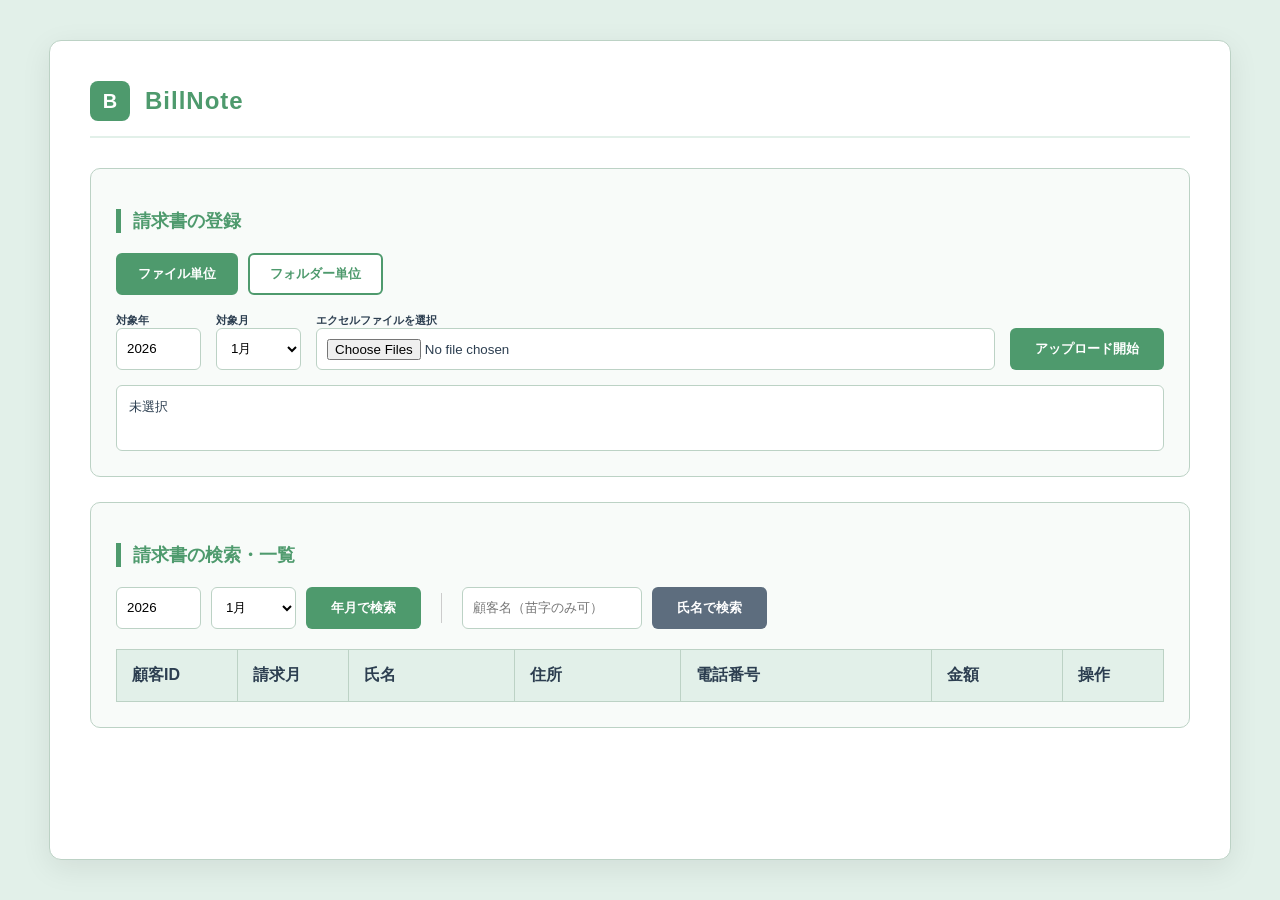
<file: frontend(s3)/index.html>
<!doctype html>
<html lang="ja">
  <head>
    <meta charset="UTF-8" />
    <meta name="viewport" content="width=device-width, initial-scale=1.0" />
    <title>BillNote | 請求書管理</title>
    <link rel="stylesheet" href="style.css">
  </head>
  <body>
    <div class="container">
      <div class="header">
        <div class="logo-icon">B</div>
        <div class="logo-text">BillNote</div>
      </div>

      <div class="section-box">
        <h2>請求書の登録</h2>

        <div class="mode-tabs">
          <button
            type="button"
            id="modeFile"
            class="btn-mode active"
            onclick="toggleMode('file')"
          >
            ファイル単位
          </button>
          <button
            type="button"
            id="modeFolder"
            class="btn-mode"
            onclick="toggleMode('folder')"
          >
            フォルダー単位
          </button>
        </div>

        <form id="uploadForm" class="upload-form-grid">
          <div>
            <label class="form-label">対象年</label><br />
            <input type="number" id="year" value="2026" style="width: 85px" />
          </div>
          <div>
            <label class="form-label">対象月</label><br />
            <select id="month" style="width: 85px">
              <option value="1">1月</option>
              <option value="2">2月</option>
              <option value="3">3月</option>
              <option value="4">4月</option>
              <option value="5">5月</option>
              <option value="6">6月</option>
              <option value="7">7月</option>
              <option value="8">8月</option>
              <option value="9">9月</option>
              <option value="10">10月</option>
              <option value="11">11月</option>
              <option value="12">12月</option>
            </select>
          </div>
          <div style="flex-grow: 1">
            <label id="inputLabel" class="form-label"
              >エクセルファイルを選択</label
            ><br />
            <input
              type="file"
              id="fileInput"
              accept=".xlsx"
              multiple
              style="display: block; width: 100%"
            />
            <input
              type="file"
              id="folderInput"
              webkitdirectory
              style="display: none; width: 100%"
            />
          </div>
          <button type="submit" class="btn-main">アップロード開始</button>
        </form>

        <div id="selectionDisplay">未選択</div>

        <div id="progressArea" class="progress-wrapper">
          <div class="progress-outer">
            <div id="progressGauge" class="progress-inner"></div>
          </div>
          <div class="progress-labels">
            <span id="progressPercent">0%</span>
            <span id="progressCount">0 / 0</span>
          </div>
        </div>
        <div id="message"></div>
      </div>

      <div class="section-box">
        <h2>請求書の検索・一覧</h2>
        <div class="search-form-flex">
          <input
            type="number"
            id="searchYear"
            value="2026"
            style="width: 85px"
          />
          <select id="searchMonth" style="width: 85px">
            <option value="1">1月</option>
            <option value="2">2月</option>
            <option value="3">3月</option>
            <option value="4">4月</option>
            <option value="5">5月</option>
            <option value="6">6月</option>
            <option value="7">7月</option>
            <option value="8">8月</option>
            <option value="9">9月</option>
            <option value="10">10月</option>
            <option value="11">11月</option>
            <option value="12">12月</option>
          </select>
          <button class="btn-main" onclick="searchInvoices('month')">
            年月で検索
          </button>
          <div class="search-divider"></div>
          <input
            type="text"
            id="searchName"
            placeholder="顧客名（苗字のみ可）"
            style="width: 180px"
          />
          <button
            class="btn-main"
            onclick="searchInvoices('customer')"
            style="background-color: #5d6d7e"
          >
            氏名で検索
          </button>
        </div>

        <table class="result-table-spec">
          <thead>
            <tr>
              <th style="width: 90px">顧客ID</th>
              <th style="width: 80px">請求月</th>
              <th>氏名</th>
              <th>住所</th>
              <th>電話番号</th>
              <th style="width: 100px">金額</th>
              <th style="width: 70px">操作</th>
            </tr>
          </thead>
          <tbody id="resultTable"></tbody>
        </table>
      </div>
    </div>

    <script src="script.js"></script>
  </body>
</html>
</file>
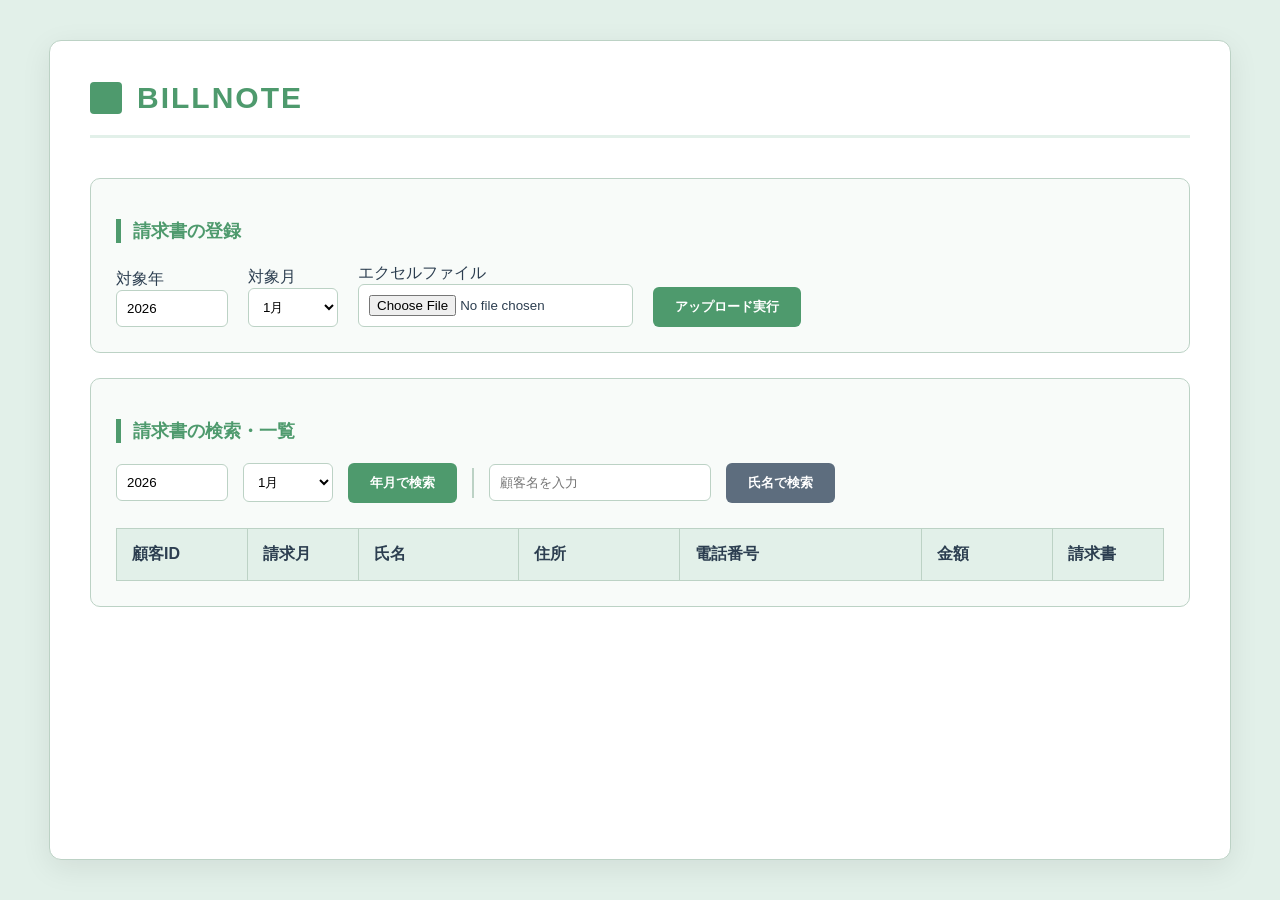
<file: billnote-frontend/static/index.html>
<!doctype html>
<html lang="ja">
  <head>
    <meta charset="UTF-8" />
    <meta name="viewport" content="width=device-width, initial-scale=1.0" />
    <title>BillNote | 請求書管理</title>
    <style>
      :root {
        /* 少しだけ色を濃く調整 */
        --primary-green: #e2f0e9; /* 背景：少し濃く */
        --accent-green: #4e9a6d; /* メイン色：より深みのある緑 */
        --border-green: #bcd2c5; /* 線：はっきり見える色 */
        --text-dark: #2c3e50;
      }

      body {
        font-family: "Helvetica Neue", Arial, sans-serif;
        background-color: var(--primary-green);
        color: var(--text-dark);
        margin: 0;
        display: flex;
        justify-content: center;
        min-height: 100vh;
      }

      .container {
        width: 100%;
        max-width: 1100px;
        background: white;
        margin: 40px 20px;
        padding: 40px;
        border-radius: 12px;
        box-shadow: 0 8px 30px rgba(0, 0, 0, 0.08);
        border: 1px solid var(--border-green);
      }

      .header {
        display: flex;
        align-items: center;
        margin-bottom: 40px;
        border-bottom: 3px solid var(--primary-green);
        padding-bottom: 20px;
      }

      .logo {
        font-size: 30px;
        font-weight: bold;
        color: var(--accent-green);
        letter-spacing: 2px;
        display: flex;
        align-items: center;
      }

      .logo-icon {
        width: 32px;
        height: 32px;
        background-color: var(--accent-green);
        border-radius: 4px;
        margin-right: 15px;
      }

      .section-box {
        background-color: #f8fbf9;
        padding: 25px;
        border-radius: 10px;
        border: 1.5px solid var(--border-green); /* 線を少し太く濃く */
        margin-bottom: 25px;
      }

      h2 {
        font-size: 18px;
        color: var(--accent-green);
        border-left: 5px solid var(--accent-green);
        padding-left: 12px;
        margin-bottom: 20px;
      }

      input,
      select {
        padding: 10px;
        border: 1.5px solid var(--border-green);
        border-radius: 6px;
        background: white;
      }

      button {
        background-color: var(--accent-green);
        color: white;
        border: none;
        padding: 11px 22px;
        border-radius: 6px;
        cursor: pointer;
        font-weight: bold;
        transition: 0.2s;
      }

      button:hover {
        filter: brightness(0.9);
      }

      table {
        width: 100%;
        border-collapse: collapse;
        margin-top: 20px;
        background: white;
      }
      th {
        background-color: var(--primary-green);
        padding: 15px;
        border: 1px solid var(--border-green);
        text-align: left;
      }
      td {
        padding: 12px;
        border: 1px solid var(--border-green);
      }

      .id-link {
        color: var(--accent-green);
        text-decoration: none;
        font-weight: bold;
        cursor: pointer;
        border-bottom: 2px solid var(--primary-green);
      }
      .id-link:hover {
        background: var(--primary-green);
      }

      #message {
        margin-top: 15px;
        padding: 12px;
        border-radius: 6px;
        display: none;
        font-weight: bold;
      }
    </style>
  </head>
  <body>
    <div class="container">
      <div class="header">
        <div class="logo">
          <div class="logo-icon"></div>
          BILLNOTE
        </div>
      </div>

      <div class="section-box">
        <h2>請求書の登録</h2>
        <form
          id="uploadForm"
          style="
            display: flex;
            flex-wrap: wrap;
            gap: 20px;
            align-items: flex-end;
          "
        >
          <div>
            <label>対象年</label><br /><input
              type="number"
              id="year"
              value="2026"
              style="width: 90px"
            />
          </div>
          <div>
            <label>対象月</label><br /><select id="month" style="width: 90px">
              <option value="1">1月</option>
              <option value="2">2月</option>
              <option value="3">3月</option>
              <option value="4">4月</option>
              <option value="5">5月</option>
              <option value="6">6月</option>
              <option value="7">7月</option>
              <option value="8">8月</option>
              <option value="9">9月</option>
              <option value="10">10月</option>
              <option value="11">11月</option>
              <option value="12">12月</option>
            </select>
          </div>
          <div>
            <label>エクセルファイル</label><br /><input
              type="file"
              id="excelFile"
              accept=".xlsx"
            />
          </div>
          <button type="submit">アップロード実行</button>
        </form>
        <div id="message"></div>
      </div>

      <div class="section-box">
        <h2>請求書の検索・一覧</h2>
        <div
          style="
            display: flex;
            gap: 15px;
            margin-bottom: 25px;
            flex-wrap: wrap;
            align-items: center;
          "
        >
          <input
            type="number"
            id="searchYear"
            value="2026"
            style="width: 90px"
          />
          <select id="searchMonth" style="width: 90px">
            <option value="1">1月</option>
            <option value="2">2月</option>
            <option value="3">3月</option>
            <option value="4">4月</option>
            <option value="5">5月</option>
            <option value="6">6月</option>
            <option value="7">7月</option>
            <option value="8">8月</option>
            <option value="9">9月</option>
            <option value="10">10月</option>
            <option value="11">11月</option>
            <option value="12">12月</option>
          </select>
          <button onclick="searchInvoices('month')">年月で検索</button>
          <div
            style="width: 2px; height: 30px; background: var(--border-green)"
          ></div>
          <input
            type="text"
            id="searchName"
            placeholder="顧客名を入力"
            style="width: 200px"
          />
          <button
            onclick="searchInvoices('customer')"
            style="background-color: #5d6d7e"
          >
            氏名で検索
          </button>
        </div>

        <table>
          <thead>
            <tr>
              <th style="width: 100px">顧客ID</th>
              <th style="width: 80px">請求月</th>
              <th>氏名</th>
              <th>住所</th>
              <th>電話番号</th>
              <th style="width: 100px">金額</th>
              <th style="width: 80px">請求書</th>
            </tr>
          </thead>
          <tbody id="resultTable"></tbody>
        </table>
      </div>
    </div>

    <script>
      // --- アップロード処理 ---
      document.getElementById("uploadForm").onsubmit = async (e) => {
        e.preventDefault();
        const msg = document.getElementById("message");
        const fileInput = document.getElementById("excelFile");
        if (!fileInput.files[0]) return alert("ファイルを選択してください");

        const formData = new FormData();
        formData.append("file", fileInput.files[0]);
        formData.append("year", document.getElementById("year").value);
        formData.append("month", document.getElementById("month").value);

        try {
          const res = await fetch("/upload", {
            method: "POST",
            body: formData,
          });
          const data = await res.json();
          msg.style.display = "block";
          if (res.ok) {
            msg.textContent =
              "【成功】 " +
              data.data.customer_name +
              " 様のデータを登録しました。";
            msg.style.backgroundColor = "#e8f5e9";
            msg.style.color = "#2e7d32";
            msg.style.border = "1px solid #c8e6c9";
          } else {
            msg.textContent = "【エラー】 " + data.detail;
            msg.style.backgroundColor = "#ffebee";
            msg.style.color = "#c62828";
            msg.style.border = "1px solid #ffcdd2";
          }
        } catch (err) {
          alert("サーバーとの通信に失敗しました。");
        }
      };

      // --- 検索処理 ---
      async function searchInvoices(type, val = null) {
        let url = "";
        if (type === "month") {
          url = `/search/month?year=${document.getElementById("searchYear").value}&month=${document.getElementById("searchMonth").value}`;
        } else if (type === "customer") {
          const name = document.getElementById("searchName").value;
          if (!name) return alert("氏名を入力してください");
          url = `/search/customer?name=${encodeURIComponent(name)}`;
        } else if (type === "id") {
          url = `/search/customer_id?customer_id=${val}`;
        }

        const tbody = document.getElementById("resultTable");
        tbody.innerHTML =
          '<tr><td colspan="7" style="text-align:center;">データを取得中...</td></tr>';

        try {
          const res = await fetch(url);
          const data = await res.json();
          tbody.innerHTML = "";

          if (!data.results || data.results.length === 0) {
            tbody.innerHTML =
              '<tr><td colspan="7" style="text-align:center;">該当するデータはありません</td></tr>';
            return;
          }

          data.results.forEach((item) => {
            const tr = document.createElement("tr");
            tr.innerHTML = `
                    <td><a class="id-link" onclick="searchInvoices('id', '${item.customer_id}')" title="この顧客の履歴を表示">${item.customer_id.substring(0, 8)}</a></td>
                    <td>${item.invoice_month}</td>
                    <td><b>${item.customer_name}</b></td>
                    <td style="font-size: 11px; max-width: 200px;">${item.address || "-"}</td>
                    <td>${item.phone || "-"}</td>
                    <td style="text-align: right; font-weight: bold;">${item.total_amount.toLocaleString()}円</td>
                    <td style="text-align: center;">
                        <a href="/download?s3_path=${encodeURIComponent(item.s3_path)}" target="_blank">
                            <button style="padding: 5px 10px; font-size: 12px; background:#17a2b8;">保存</button>
                        </a>
                    </td>
                `;
            tbody.appendChild(tr);
          });
        } catch (err) {
          alert("検索中にエラーが発生しました。");
        }
      }
    </script>
  </body>
</html>
</file>
<file: frontend(s3)/style.css>
:root {
  --primary-green: #e2f0e9;
  --accent-green: #4e9a6d;
  --border-green: #bcd2c5;
  --text-dark: #2c3e50;
  --bg-white: #ffffff;
}

body {
  font-family: "Helvetica Neue", Arial, sans-serif;
  background-color: var(--primary-green);
  color: var(--text-dark);
  margin: 0;
  display: flex;
  justify-content: center;
  min-height: 100vh;
}

.container {
  width: 100%;
  max-width: 1100px;
  background: var(--bg-white);
  margin: 40px 20px;
  padding: 40px;
  border-radius: 12px;
  box-shadow: 0 8px 30px rgba(0, 0, 0, 0.08);
  border: 1px solid var(--border-green);
}

/* BillNote ロゴ部分 */
.header {
  display: flex;
  align-items: center;
  margin-bottom: 30px;
  border-bottom: 2px solid var(--primary-green);
  padding-bottom: 15px;
}

.logo-icon {
  background-color: var(--accent-green);
  color: white;
  width: 40px;
  height: 40px;
  border-radius: 8px;
  display: flex;
  justify-content: center;
  align-items: center;
  font-weight: bold;
  font-size: 20px;
  margin-right: 15px;
}

.logo-text {
  font-size: 24px;
  font-weight: bold;
  color: var(--accent-green);
  letter-spacing: 1px;
}

.section-box {
  background-color: #f8fbf9;
  padding: 25px;
  border-radius: 10px;
  border: 1.5px solid var(--border-green);
  margin-bottom: 25px;
}

h2 {
  font-size: 18px;
  color: var(--accent-green);
  border-left: 5px solid var(--accent-green);
  padding-left: 12px;
  margin-bottom: 20px;
}

/* モード切り替えタブ */
.mode-tabs {
  display: flex;
  gap: 10px;
  margin-bottom: 15px;
}

.btn-mode {
  padding: 10px 20px;
  border-radius: 6px;
  cursor: pointer;
  font-weight: bold;
  transition: 0.3s;
  border: 2px solid var(--accent-green);
  background-color: white;
  color: var(--accent-green);
}

.btn-mode.active {
  background-color: var(--accent-green);
  color: white;
}

/* フォーム共通 */
.upload-form-grid {
  display: flex;
  flex-wrap: wrap;
  gap: 15px;
  align-items: flex-end;
  margin-bottom: 15px;
}

.form-label {
  font-size: 11px;
  font-weight: bold;
}

input,
select {
  padding: 10px;
  border: 1.5px solid var(--border-green);
  border-radius: 6px;
  background: white;
  height: 42px;
  box-sizing: border-box;
}

.btn-main {
  background-color: var(--accent-green);
  color: white;
  border: none;
  padding: 0 25px;
  border-radius: 6px;
  cursor: pointer;
  font-weight: bold;
  height: 42px;
}

/* 選択されたファイルの一覧枠 */
#selectionDisplay {
  font-size: 13px;
  background: #fff;
  padding: 12px;
  border-radius: 6px;
  border: 1px solid var(--border-green);
  min-height: 40px;
  margin-top: 10px;
  max-height: 200px;
  overflow-y: auto;
}

/* 選択されたリスト内のスタイル */
.selected-file-list {
  margin: 5px 0;
  padding-left: 18px;
  color: #555;
}

/* 進捗バー */
.progress-wrapper {
  margin: 20px 0;
  display: none;
}

.progress-outer {
  width: 100%;
  background-color: #eee;
  border-radius: 10px;
  height: 18px;
  overflow: hidden;
  border: 1px solid var(--border-green);
}

.progress-inner {
  width: 0%;
  height: 100%;
  background: linear-gradient(90deg, #4e9a6d, #82c49a);
  transition: width 0.3s ease;
}

.progress-labels {
  display: flex;
  justify-content: space-between;
  font-size: 12px;
  margin-top: 5px;
  font-weight: bold;
  color: var(--accent-green);
}

/* ログメッセージ枠 */
#message {
  margin-top: 15px;
  padding: 15px;
  border-radius: 6px;
  display: none;
  border: 1px solid var(--border-green);
  background-color: #fff;
  max-height: 300px;
  overflow-y: auto;
  font-size: 13px;
}

.log-entry {
  border-bottom: 1px solid #f0f0f0;
  padding: 6px 0;
}

.status-waiting {
  color: #888;
}

.status-success {
  color: #2e7d32;
  font-weight: bold;
}

.status-error {
  color: #d32f2f;
  font-weight: bold;
}

/* 検索周りの調整 */
.search-form-flex {
  display: flex;
  gap: 10px;
  margin-bottom: 20px;
  flex-wrap: wrap;
  align-items: center;
}

.search-divider {
  width: 1px;
  height: 30px;
  background: #ccc;
  margin: 0 10px;
}

/* テーブルスタイル */
.result-table-spec {
  width: 100%;
  border-collapse: collapse;
  margin-top: 20px;
  background: white;
}

.result-table-spec th {
  background-color: var(--primary-green);
  padding: 15px;
  border: 1px solid var(--border-green);
  text-align: left;
}

.result-table-spec td {
  padding: 12px;
  border: 1px solid var(--border-green);
}

.result-table-spec td .address-text {
  font-size: 11px;
}

.result-table-spec td .amount-text {
  text-align: right;
}

.id-link {
  color: var(--accent-green);
  text-decoration: none;
  font-weight: bold;
  cursor: pointer;
}

.btn-save {
  background: #17a2b8;
  color: white;
  border: none;
  padding: 4px 8px;
  border-radius: 4px;
  cursor: pointer;
  font-size: 11px;
}
</file>
